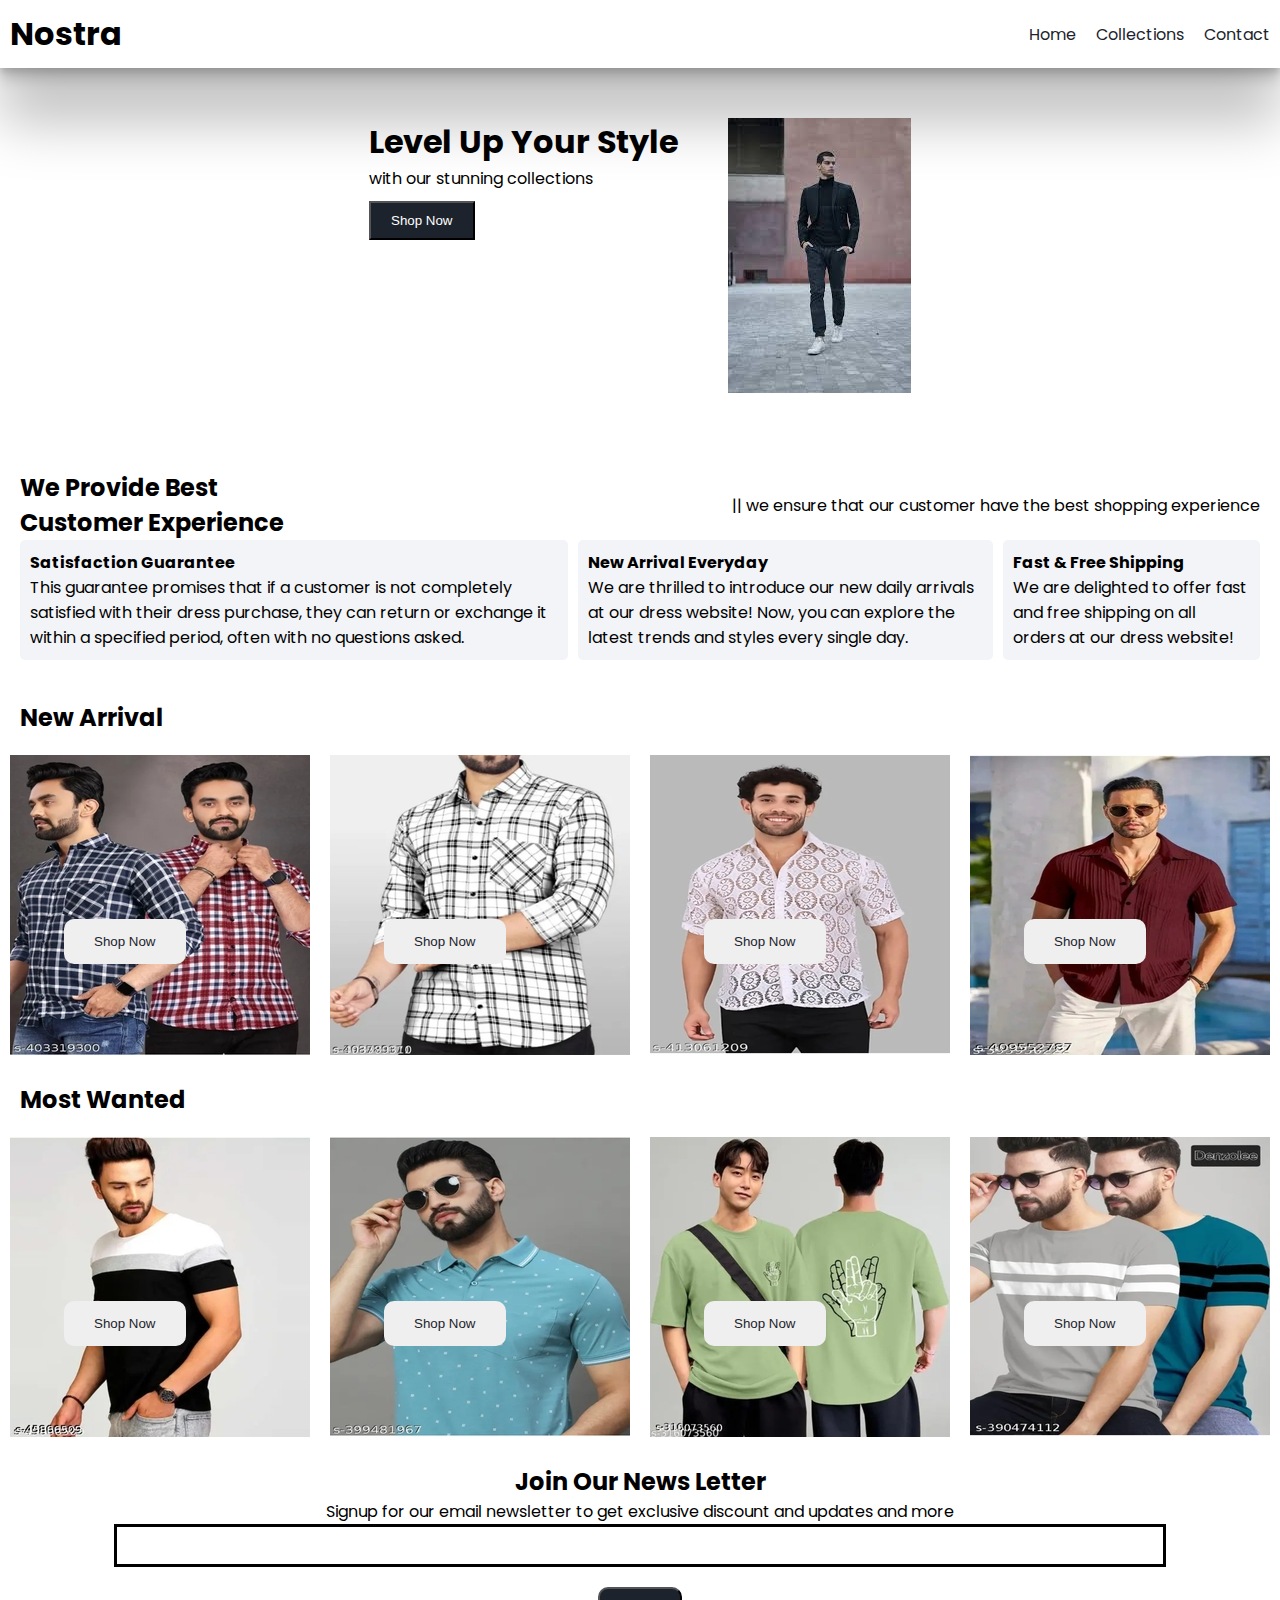
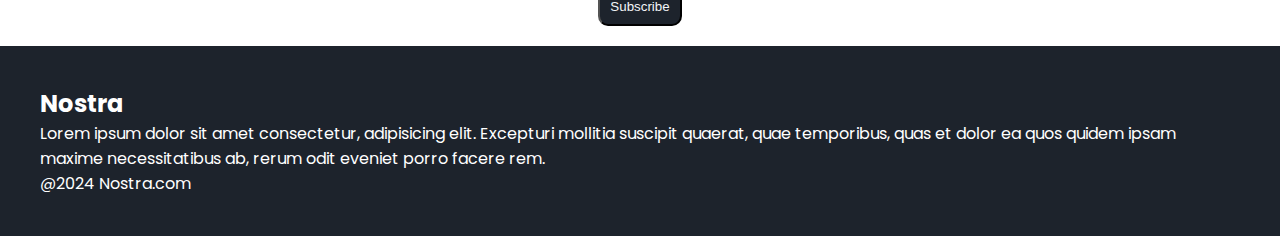
<file: E-commerce project/index.html>
<!DOCTYPE html>
<html lang="en">

<head>
    <meta charset="UTF-8">
    <meta name="viewport" content="width=device-width, initial-scale=1.0">
    <title>Nostra</title>

    <!--Google Fonts-->
    <link rel="preconnect" href="https://fonts.googleapis.com">
    <link rel="preconnect" href="https://fonts.gstatic.com" crossorigin>
    <link href="https://fonts.googleapis.com/css2?family=Poppins:ital,wght@0,100;0,200;0,300;0,400;0,500;0,600;0,700;0,800;0,900;1,100;1,200;1,300;1,400;1,500;1,600;1,700;1,800;1,900&display=swap"rel="stylesheet">

    <!--My Css-->
    <link rel="stylesheet" href="style.css">

    <!--Font Awesome Icons-->
    <link rel="stylesheet" href="https://cdnjs.cloudflare.com/ajax/libs/font-awesome/6.5.2/css/all.min.css" integrity="sha512-SnH5WK+bZxgPHs44uWIX+LLJAJ9/2PkPKZ5QiAj6Ta86w+fsb2TkcmfRyVX3pBnMFcV7oQPJkl9QevSCWr3W6A==" crossorigin="anonymous" referrerpolicy="no-referrer" />
</head>

<body>
     <!--Navbar-->
     <nav class="navbar">
        <h1>Nostra</h1>

        <div class="navbar-links">
            <p class="navbar-link"><a href="index.html">Home</a></p>
            <p class="navbar-link"><a href="collection.html">Collections</a></p>
            <p class="navbar-link"><a href="contact.html">Contact</a></p>
        </div>

        <div class="navbar-menu-toggle" onclick="showNavbar()">
            <i class="fa-solid fa-bars"></i>
        </div>

     </nav>

     <!--Side Navbar-->
     <div class="side-navbar">
        <p style="text-align: right;" onclick="closeNavbar()">
            <i class="fa-solid fa-xmark"></i>
        </p>

        <div class="side-navbar-links">
            <p class="side-navbar-link"><a href="index.html">Home</a></p>
            <p class="side-navbar-link"><a href="collection.html">Collections</a></p>
            <p class="side-navbar-link"><a href="contact.html">Contact</a></p>
        </div>

     </div>

     <!--Header-->

     <div class="header">
        <div>
            <h1>Level Up Your Style</h1>
            <p>with our stunning collections</p>
            <button class="header-button">Shop Now</button>
        </div>

        <div>
            <img class="header-image" src="dress1.jpg" alt="">
        </div>

     </div>

     <!--service-->
     <div class="service">
         <div class="service-container-1">
            <div>
                <h2>We Provide Best</h2>
                <h2>Customer Experience</h2>
            </div>

            <div>
                <p>|| we ensure that our customer have the best shopping experience</p>
            </div>
         </div>

         <div class="service-container-2">
            <div>
                <i class="fa-regular fa-face-smile"></i>
                <h4>Satisfaction Guarantee</h4>
                <p> This guarantee promises that if a customer is not completely satisfied with their dress purchase, they can return or exchange it within a specified period, often with no questions asked. </p>
            </div>

            <div>
                <i class="fa-regular fa-face-smile"></i>
                <h4>New Arrival Everyday</h4>
                <p> We are thrilled to introduce our new daily arrivals at our dress website! Now, you can explore the latest trends and styles every single day.</p>
            </div>

            <div>
                <i class="fa-regular fa-face-smile"></i>
                <h4>Fast & Free Shipping</h4>
                <p> We are delighted to offer fast and free shipping on all orders at our dress website!  </p>
            </div>
         </div>
     </div>

     <!--New Arrival-->

     <div>
     <h2 style="padding: 20px;">New Arrival</h2>

     <div class="new-arrival">
        <div class="new-arrival-container">
             <img src="dress2.jpg" alt="">
             <button>Shop Now <i class="fa-solid fa-arrow-right"></i></button>
        </div>

        <div class="new-arrival-container">
             <img src="dress3.jpg" alt="">
             <button>Shop Now <i class="fa-solid fa-arrow-right"></i></button>
       </div>

       <div class="new-arrival-container">
             <img src="dress4.jpg" alt="">
             <button>Shop Now <i class="fa-solid fa-arrow-right"></i></button>
       </div>

       <div class="new-arrival-container">
             <img src="dress5.jpg" alt="">
             <button>Shop Now <i class="fa-solid fa-arrow-right"></i></button>
       </div>

     </div>

    </div>

    <!--Most Wanted-->
    <div>
        <h2 style="padding: 20px;">Most Wanted</h2>
   
        <div class="new-arrival">
           <div class="new-arrival-container">
                <img src="dress6.jpg" alt="">
                <button>Shop Now <i class="fa-solid fa-arrow-right"></i></button>
           </div>
   
           <div class="new-arrival-container">
                <img src="dress7.jpg" alt="">
                <button>Shop Now <i class="fa-solid fa-arrow-right"></i></button>
          </div>
   
          <div class="new-arrival-container">
                <img src="dress8.jpg" alt="">
                <button>Shop Now <i class="fa-solid fa-arrow-right"></i></button>
          </div>
   
          <div class="new-arrival-container">
                <img src="dress9.jpg" alt="">
                <button>Shop Now <i class="fa-solid fa-arrow-right"></i></button>
          </div>
   
        </div>
   
        </div>

<!--News-->

<div class="news">
    <h2>Join Our News Letter</h2>
    <p>Signup for our email newsletter to get exclusive discount and updates and more </p>
    <div>
        <input type="text" class="search">
    </div>

    <div>
        <button>Subscribe</button>
    </div>
</div>

<!--Footer-->

<div class="footer">
    <div class="footer-container">
        <div class="footer-box-1">
             <h2 class="headingText">Nostra</h2>
             <p>Lorem ipsum dolor sit amet consectetur, adipisicing elit. Excepturi mollitia suscipit quaerat, quae temporibus, quas et dolor ea quos quidem ipsam maxime necessitatibus ab, rerum odit eveniet porro facere rem.</p>
             <div class="footer-icon-container">
                <i class="fa-brands fa-intragram" style="color: #ffffff;"></i>
                <i class="fa-brands fa-twitter" style="color: #ffffff;"></i>
                <i class="fa-brands fa-facebook" style="color: #ffffff;"></i>
             </div>
        </div>
    </div>

    <p>@2024 Nostra.com</p>
</div>

     <script src="index.js"></script>
</body>

</html>
</file>
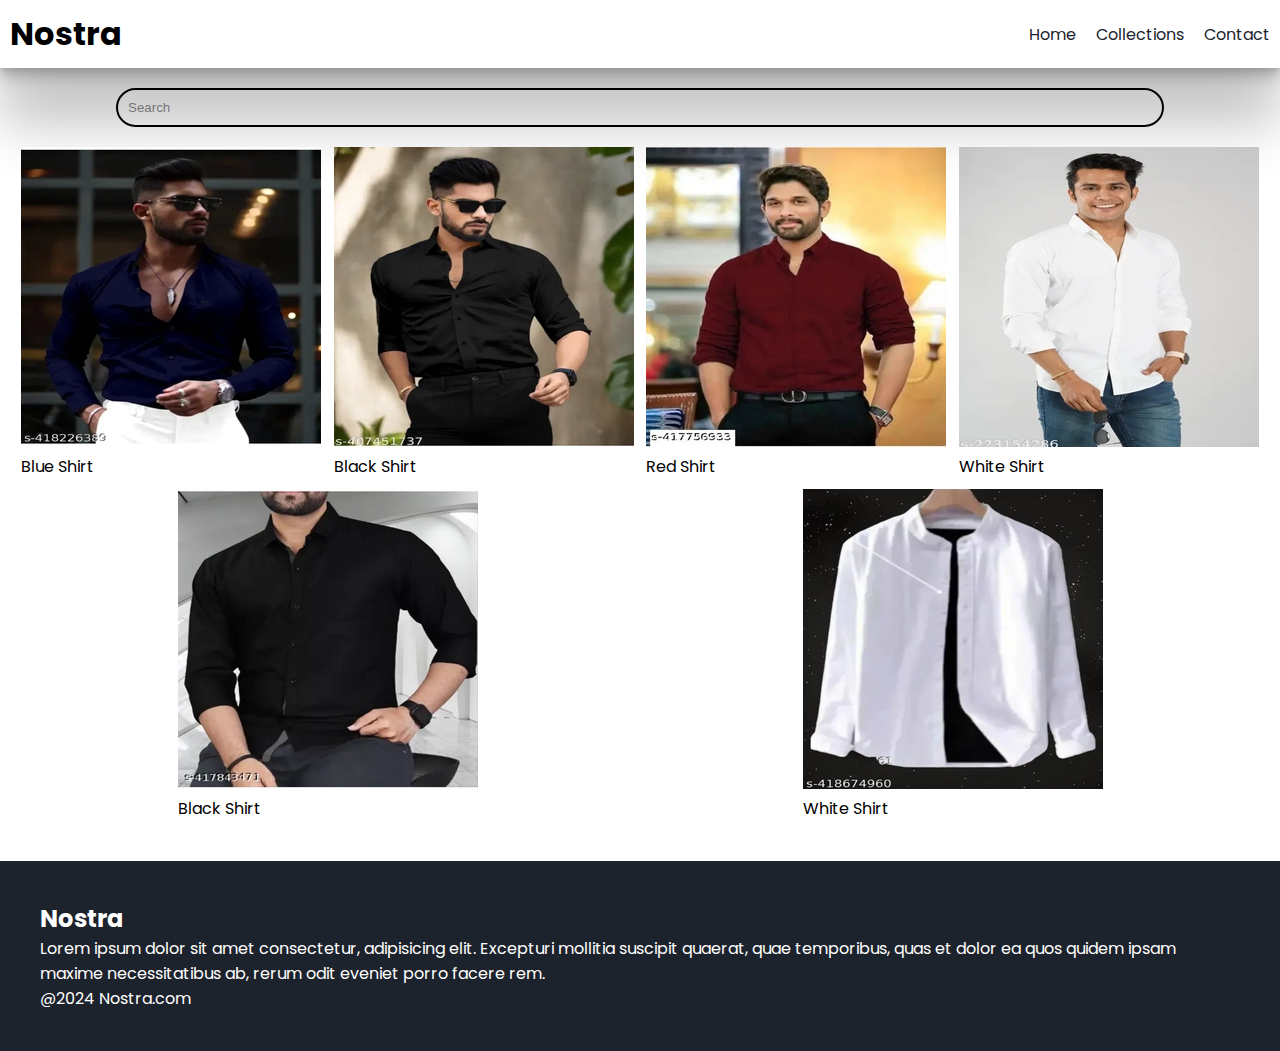
<file: E-commerce project/collection.html>
<!DOCTYPE html>
<html lang="en">

<head>
    <meta charset="UTF-8">
    <meta name="viewport" content="width=device-width, initial-scale=1.0">
    <title>Nostra</title>

    <!--Google Fonts-->
    <link rel="preconnect" href="https://fonts.googleapis.com">
    <link rel="preconnect" href="https://fonts.gstatic.com" crossorigin>
    <link href="https://fonts.googleapis.com/css2?family=Poppins:ital,wght@0,100;0,200;0,300;0,400;0,500;0,600;0,700;0,800;0,900;1,100;1,200;1,300;1,400;1,500;1,600;1,700;1,800;1,900&display=swap"rel="stylesheet">

    <!--My Css-->
    <link rel="stylesheet" href="style.css">

    <!--Font Awesome Icons-->
    <link rel="stylesheet" href="https://cdnjs.cloudflare.com/ajax/libs/font-awesome/6.5.2/css/all.min.css" integrity="sha512-SnH5WK+bZxgPHs44uWIX+LLJAJ9/2PkPKZ5QiAj6Ta86w+fsb2TkcmfRyVX3pBnMFcV7oQPJkl9QevSCWr3W6A==" crossorigin="anonymous" referrerpolicy="no-referrer" />
</head>

<body>
     <!--Navbar-->
     <nav class="navbar">
        <h1>Nostra</h1>

        <div class="navbar-links">
            <p class="navbar-link"><a href="index.html">Home</a></p>
            <p class="navbar-link"><a href="collection.html">Collections</a></p>
            <p class="navbar-link"><a href="contact.html">Contact</a></p>
        </div>

        <div class="navbar-menu-toggle" onclick="showNavbar()">
            <i class="fa-solid fa-bars"></i>
        </div>

     </nav>

     <!--Side Navbar-->
     <div class="side-navbar">
        <p style="text-align: right;" onclick="closeNavbar()">
            <i class="fa-solid fa-xmark"></i>
        </p>

        <div class="side-navbar-links">
            <p class="side-navbar-link"><a href="index.html">Home</a></p>
            <p class="side-navbar-link"><a href="collection.html">Collections</a></p>
            <p class="side-navbar-link"><a href="contact.html">Contact</a></p>
        </div>

     </div>

     <!--Product-->
     <div class="product-section">
        <form class="product-search">
            <input type="text" id="search" placeholder="Search">
            <i class="fa-solid fa-magnifying-glass"></i>
        </form>

        <div class="products" id="products">
            <div class="products-box">
               <img src="colblue1.jpg" alt="">
               <p>Blue Shirt</p>
            </div>

            <div class="products-box">
                <img src="colblack2.jpg" alt="">
                <p>Black Shirt</p>
             </div>
 
             <div class="products-box">
                <img src="colred3.jpg" alt="">
                <p>Red Shirt</p>
             </div>

             <div class="products-box">
                <img src="colwhite4.jpg" alt="">
                <p>White Shirt</p>
             </div>

             <div class="products-box">
                <img src="colblack5.jpg" alt="">
                <p>Black Shirt</p>
             </div>

             <div class="products-box">
                <img src="colwhite6.jpg" alt="">
                <p>White Shirt</p>
             </div>
 
        </div>
     </div>

<!--Footer-->

<div class="footer">
    <div class="footer-container">
        <div class="footer-box-1">
             <h2 class="headingText">Nostra</h2>
             <p>Lorem ipsum dolor sit amet consectetur, adipisicing elit. Excepturi mollitia suscipit quaerat, quae temporibus, quas et dolor ea quos quidem ipsam maxime necessitatibus ab, rerum odit eveniet porro facere rem.</p>
             <div class="footer-icon-container">
                <i class="fa-brands fa-intragram" style="color: #ffffff;"></i>
                <i class="fa-brands fa-twitter" style="color: #ffffff;"></i>
                <i class="fa-brands fa-facebook" style="color: #ffffff;"></i>
             </div>
        </div>
    </div>

    <p>@2024 Nostra.com</p>
</div>

     <script src="collection.js"></script>
</body>

</html>
</file>
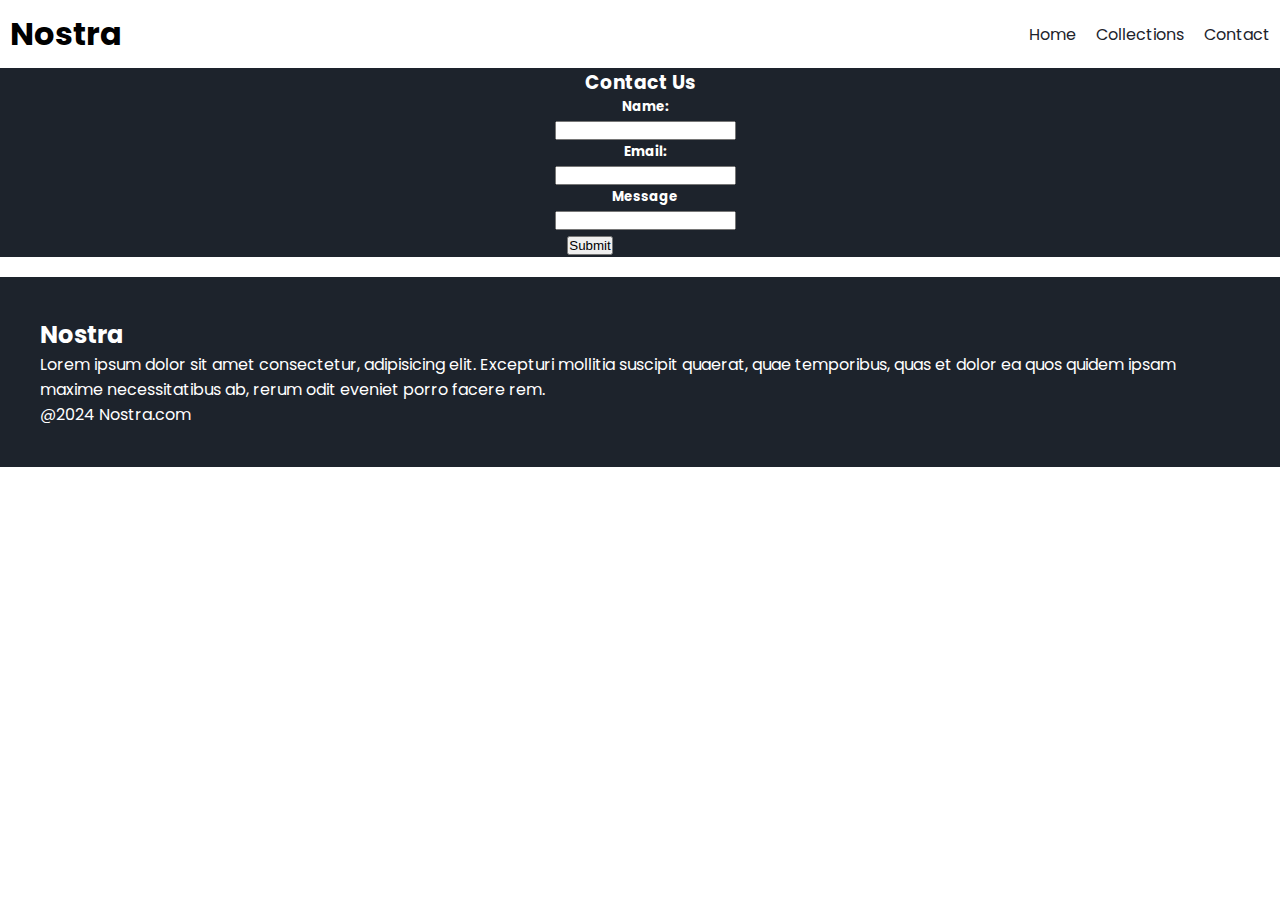
<file: E-commerce project/contact.html>
<!DOCTYPE html>
<html lang="en">

<head>
    <meta charset="UTF-8">
    <meta name="viewport" content="width=device-width, initial-scale=1.0">
    <title>Nostra</title>

    <!--Google Fonts-->
    <link rel="preconnect" href="https://fonts.googleapis.com">
    <link rel="preconnect" href="https://fonts.gstatic.com" crossorigin>
    <link href="https://fonts.googleapis.com/css2?family=Poppins:ital,wght@0,100;0,200;0,300;0,400;0,500;0,600;0,700;0,800;0,900;1,100;1,200;1,300;1,400;1,500;1,600;1,700;1,800;1,900&display=swap"rel="stylesheet">

    <!--My Css-->
    <link rel="stylesheet" href="style.css">

    <!--Font Awesome Icons-->
    <link rel="stylesheet" href="https://cdnjs.cloudflare.com/ajax/libs/font-awesome/6.5.2/css/all.min.css" integrity="sha512-SnH5WK+bZxgPHs44uWIX+LLJAJ9/2PkPKZ5QiAj6Ta86w+fsb2TkcmfRyVX3pBnMFcV7oQPJkl9QevSCWr3W6A==" crossorigin="anonymous" referrerpolicy="no-referrer" />
</head>

<body>
     <!--Navbar-->
     <nav class="navbar">
        <h1>Nostra</h1>

        <div class="navbar-links">
            <p class="navbar-link"><a href="index.html">Home</a></p>
            <p class="navbar-link"><a href="collection.html">Collections</a></p>
            <p class="navbar-link"><a href="contact.html">Contact</a></p>
        </div>

        <div class="navbar-menu-toggle" onclick="showNavbar()">
            <i class="fa-solid fa-bars"></i>
        </div>

     </nav>

     <!--Side Navbar-->
     <div class="side-navbar">
        <p style="text-align: right;" onclick="closeNavbar()">
            <i class="fa-solid fa-xmark"></i>
        </p>

        <div class="side-navbar-links">
            <p class="side-navbar-link"><a href="index.html">Home</a></p>
            <p class="side-navbar-link"><a href="collection.html">Collections</a></p>
            <p class="side-navbar-link"><a href="contact.html">Contact</a></p>
        </div>

     </div>

<!--Contact-->

<div class="contact">
    <h3>Contact Us</h3>
    <div class="contact-input">
        <h5>Name:</h5>
        <input type="text">
        <h5>Email:</h5>
        <input type="text">
        <h5>Message</h3>
        <input type="text">
    <div class="submit-button">
        <button>Submit</button>
    </div>
    </div>
</div>
    

<!--Footer-->

<div class="footer">
    <div class="footer-container">
        <div class="footer-box-1">
             <h2 class="headingText">Nostra</h2>
             <p>Lorem ipsum dolor sit amet consectetur, adipisicing elit. Excepturi mollitia suscipit quaerat, quae temporibus, quas et dolor ea quos quidem ipsam maxime necessitatibus ab, rerum odit eveniet porro facere rem.</p>
             <div class="footer-icon-container">
                <i class="fa-brands fa-intragram" style="color: #ffffff;"></i>
                <i class="fa-brands fa-twitter" style="color: #ffffff;"></i>
                <i class="fa-brands fa-facebook" style="color: #ffffff;"></i>
             </div>
        </div>
    </div>

    <p>@2024 Nostra.com</p>
</div>

     <script src="collection.js"></script>
</body>

</html>
</file>
<file: E-commerce project/style.css>
*{
   padding: 0;
   margin: 0;  
}

body{
    font-family: 'poppins', sans-serif;
}

.navbar{
    display: flex;
    justify-content: space-between;
    align-items: center;
    padding: 10px;
    box-shadow: rgba(0, 0, 0, 0.25) 0px 54px 55px, rgba(0, 0, 0, 0.12) 0px -12px 30px, rgba(0, 0, 0, 0.12) 0px 4px 6px, rgba(0, 0, 0, 0.17) 0px 12px 13px, rgba(0, 0, 0, 0.09) 0px -3px 5px;
}

.navbar-links{
    display: flex;
    column-gap: 20px;
}

.navbar-links a{
    text-decoration: none;
    color: #1D232c;
}

.navbar-links a:hover{
    text-decoration: underline;
    color: #1D232c;
}

.navbar-menu-toggle{
    display: none;
}

/*Side Navbar*/

.side-navbar{
    background-color: #1D232c;
    width: 50%;
    height: 100%;
    position: fixed;
    top: 0;
    left: -60%;
    padding: 20px;
    color: white;
    transition:  2s;
}

.side-navbar-link{
    margin-bottom: 30px;
}

.side-navbar-links a{
    text-decoration: none;
    color: white;
}

.side-navbar-links a:hover{
    text-decoration: underline;
}

/*Header*/

.header{
    display: flex;
    justify-content: center;
    gap: 50px;
    padding: 50px;
}

.header-button{
    padding-left: 20px;
    padding-right: 20px;
    padding-top: 10px;
    padding-bottom: 10px;
    margin-top: 10px;
    background-color: #1D232C;
    color: white;
    cursor: pointer;
}

.service{
    padding: 20px;
}

.service-container-1{
    display: flex;
    justify-content: space-between;
    align-items: center;
}

.service-container-2{
    display: flex;
    justify-content: space-between;
    align-items: center;
    gap: 10px;
}

.service-container-2 div{
    background-color: #F2F4F7;
    border-radius: 5px;
    padding: 10px;
}

.new-arrival{
    display: flex;
    justify-content: space-around;
    flex-wrap: wrap;
}

.new-arrival-container{
    position: relative;
    flex-basis: 20%;
}

.new-arrival button{
    padding-left: 10%;
    padding-right: 10%;
    padding-top: 5%;
    padding-bottom: 5%;
    margin-top: 10px;
    color: #1D232C;
    position: absolute;
    top: 50%;
    left: 18%;
    border-radius: 10px;
    border: none;
}

.news{
    display: flex;
    flex-direction: column;
    align-items: center;
    margin-top: 20px;
}

.news input{
    padding: 11px;
    width: 80vw;
    margin-bottom: 10px;
    border: solid black 3px;
}

.news button{
    margin-top: 10px;
    color: #F2F4F7;
    background-color: #1D232C;
    border-radius: 10px;
    padding: 10px;
}

/*footer*/

.footer{
    margin-top: 20px;
    padding: 40px;
    background-color: #1D232C;
    color: white;
}

.product-section{
    margin-top: 20px;
}

.product-search{
    width: 80%;
    border: solid black 2px;
    border-radius: 20px;
    display: flex;
    justify-content: space-between;
    align-items: center;
    padding: 10px;
    margin: auto;
}
.product-search input{
    border: none;
    background-color: transparent;
    width: 100%;
}

.product-search input:focus{
   outline: none;
}

.products{
    padding: 20px;
    display: flex;
    gap: 10px;
    flex-wrap: wrap;
    justify-content: space-around;
}

.product-box{
    text-align: center;
    flex-basis: 20%;
}

.product-box img{
    border-radius: 10px;
}

/*Contact page*/

.contact
{
    text-align: center;
    background-color: #1D232C;
    color: white;
}

.contact-input
{
    background-color: #1D232C;
    padding-left: 10px;
    color: white;
}

.submit-button{
    padding-right: 110px;
    color: blue;
    
}
/* Media Query*/

@media screen and (max-width:700px){
    .navbar-menu-toggle{
        display: block;
    }
    .navbar-links{
        display: none;
    }

    .header-image{
        display: none;
    }

    .service-container-1{
        display: none;
    }

    .service-container-2{
        flex-direction: column;
    }
}
</file>
